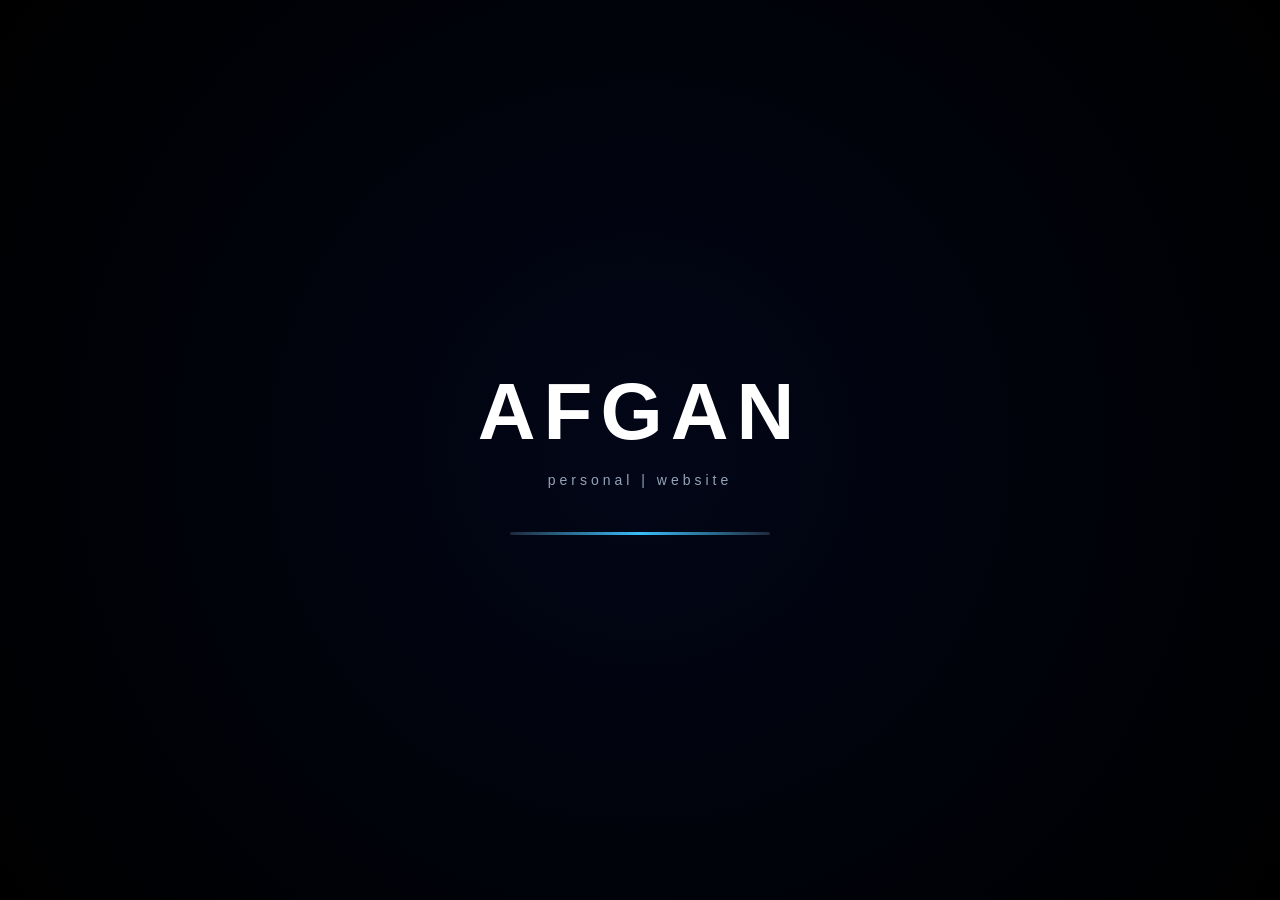
<file: index.html>
<!DOCTYPE html>
<html lang="id">

<head>
    <meta charset="UTF-8">
    <title>About | Afgan</title>
    <link rel="stylesheet" href="style.css">
    <link rel='website icon' type='png' href='logo.png'>
</head>

<body>
    <!-- ================= INTRO ================= -->
    <div id="intro">
        <h1 class="title">AFGAN</h1>
        <p class="subtitle">personal | website</p>

        <!-- loading bar -->
        <div class="loader">
            <span></span>
        </div>
    </div>
    <!-- ========================================= -->


    <!-- ================= MAIN WEBSITE ================= -->
    <div id="main">
        <!-- NAVBAR -->
        <nav class="navbar">
            <div class="logo">Aa</div>
            <ul class="nav-links">
                <li><a href="index.html" class="active">Home</a></li>
                <li><a href="diri.html">About</a></li>
                <li><a href="projek.html">Project</a></li>
                <li><a href="kontak.html">Contact</a></li>
            </ul>
        </nav>

        <section class="hero">
            <div class="hero-left">
                <h1>
                    Hello, <span id="typing"></span>
                </h1>
                <p class="hero-sub">
                    Selamat datang di website pribadi saya. Di sini saya berbagi tentang diri saya, karya, dan
                    perjalanan yang sedang saya jalani.
                </p>

                <a href="diri.html" class="btn hero-btn">About Me</a>
            </div>

            <div class="hero-right">
                <img src="img/idx.png" alt="Afgan">
            </div>
        </section>
    </div>
    <!-- =============================================== -->
    <script>
        const text = "I'm Afgan";
        const typingEl = document.getElementById("typing");

        let index = 0;
        let isDeleting = false;

        function typeLoop() {
            if (!isDeleting) {
                // ngetik
                typingEl.textContent = text.substring(0, index + 1);
                index++;

                if (index === text.length) {
                    setTimeout(() => isDeleting = true, 1200); // jeda sebelum hapus
                }
            } else {
                // hapus
                typingEl.textContent = text.substring(0, index - 1);
                index--;

                if (index === 0) {
                    isDeleting = false;
                }
            }

            const speed = isDeleting ? 80 : 120;
            setTimeout(typeLoop, speed);
        }

        typeLoop();
    </script>

    <!-- FOOTER -->
    <footer>
        © 2026 Afgan. All rights reserved.
    </footer>

    <!-- ================= SCRIPT ================= -->
    <script>
        /*
            Alur script:
            1. Tunggu intro selesai
            2. Fade out intro
            3. Tampilkan main content
        */

        setTimeout(() => {
            const intro = document.getElementById("intro");
            const main = document.getElementById("main");

            intro.style.opacity = "0";

            setTimeout(() => {
                intro.style.display = "none";
                main.style.display = "block";
                document.body.style.overflow = "auto"; // 🔒 tetap dikunci
            }, 800);

        }, 3500);
    </script>
    <!-- ========================================= -->

</body>

</html>
</file>
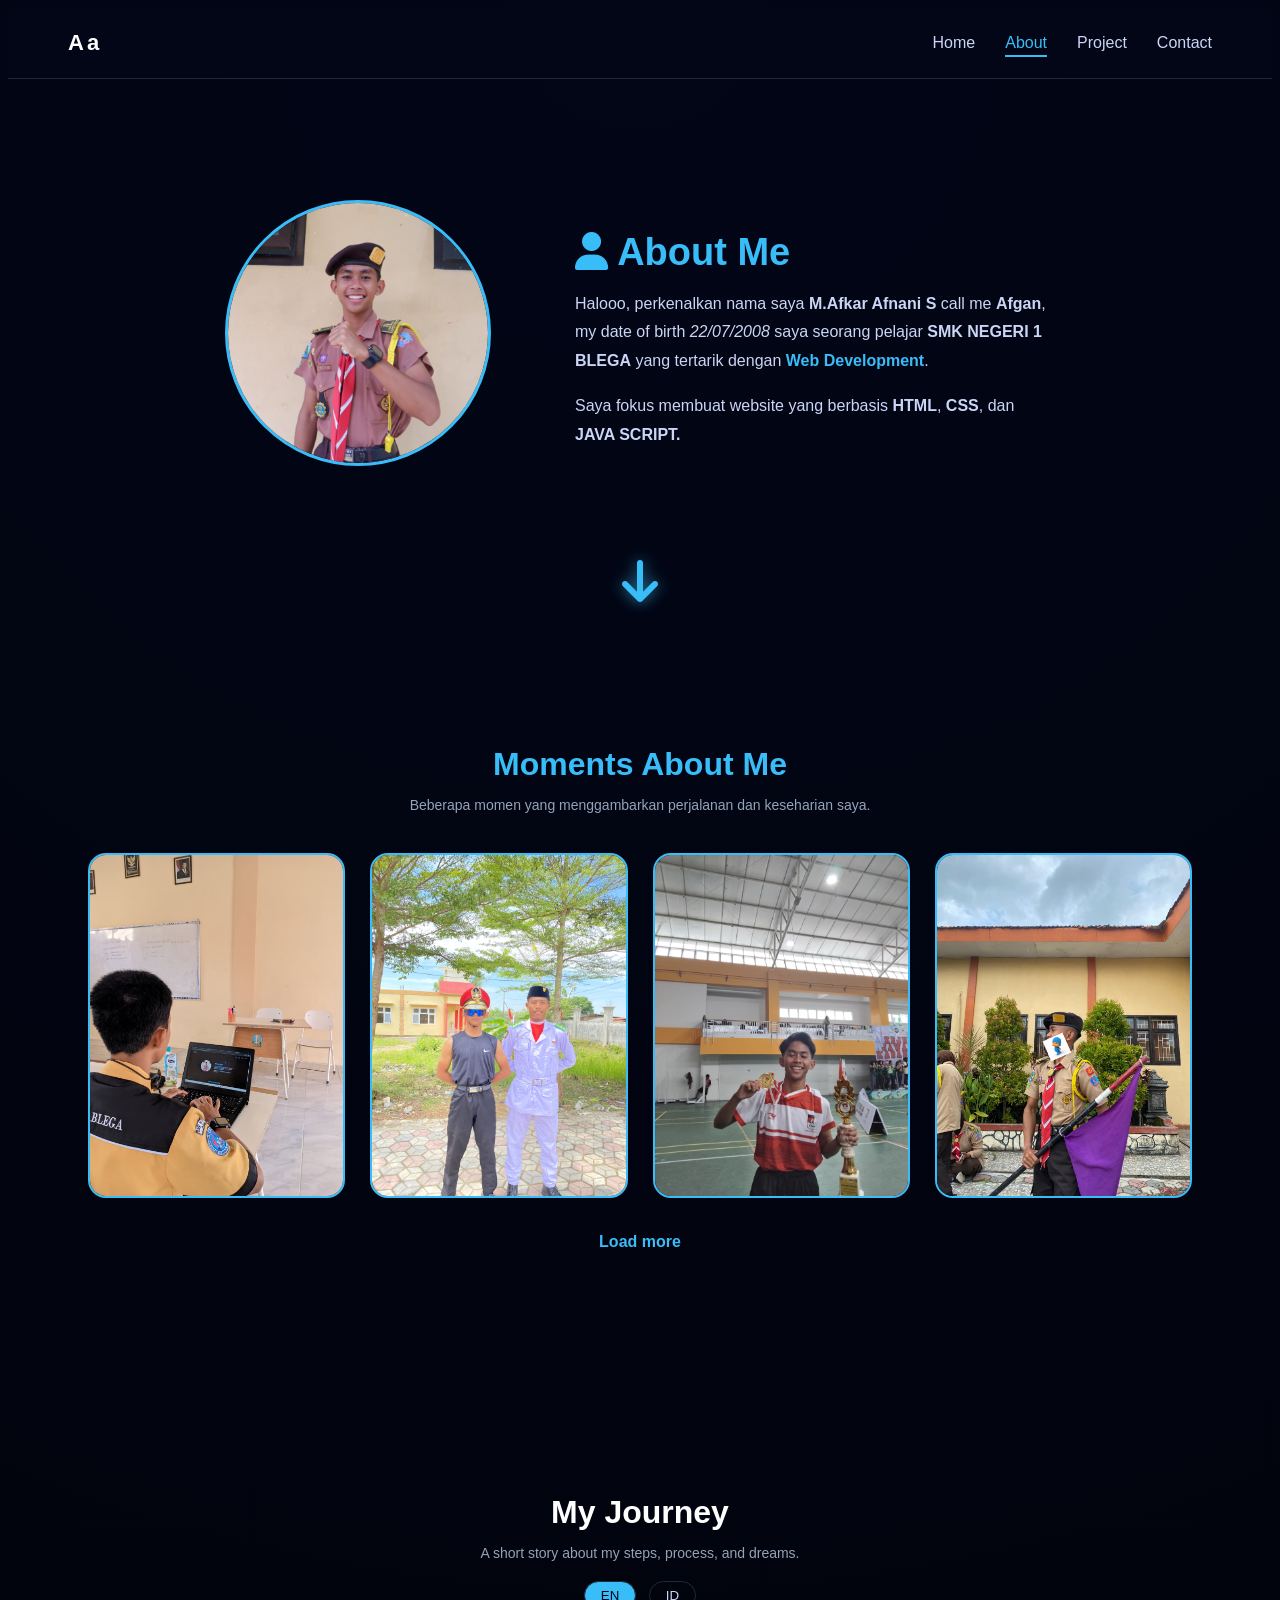
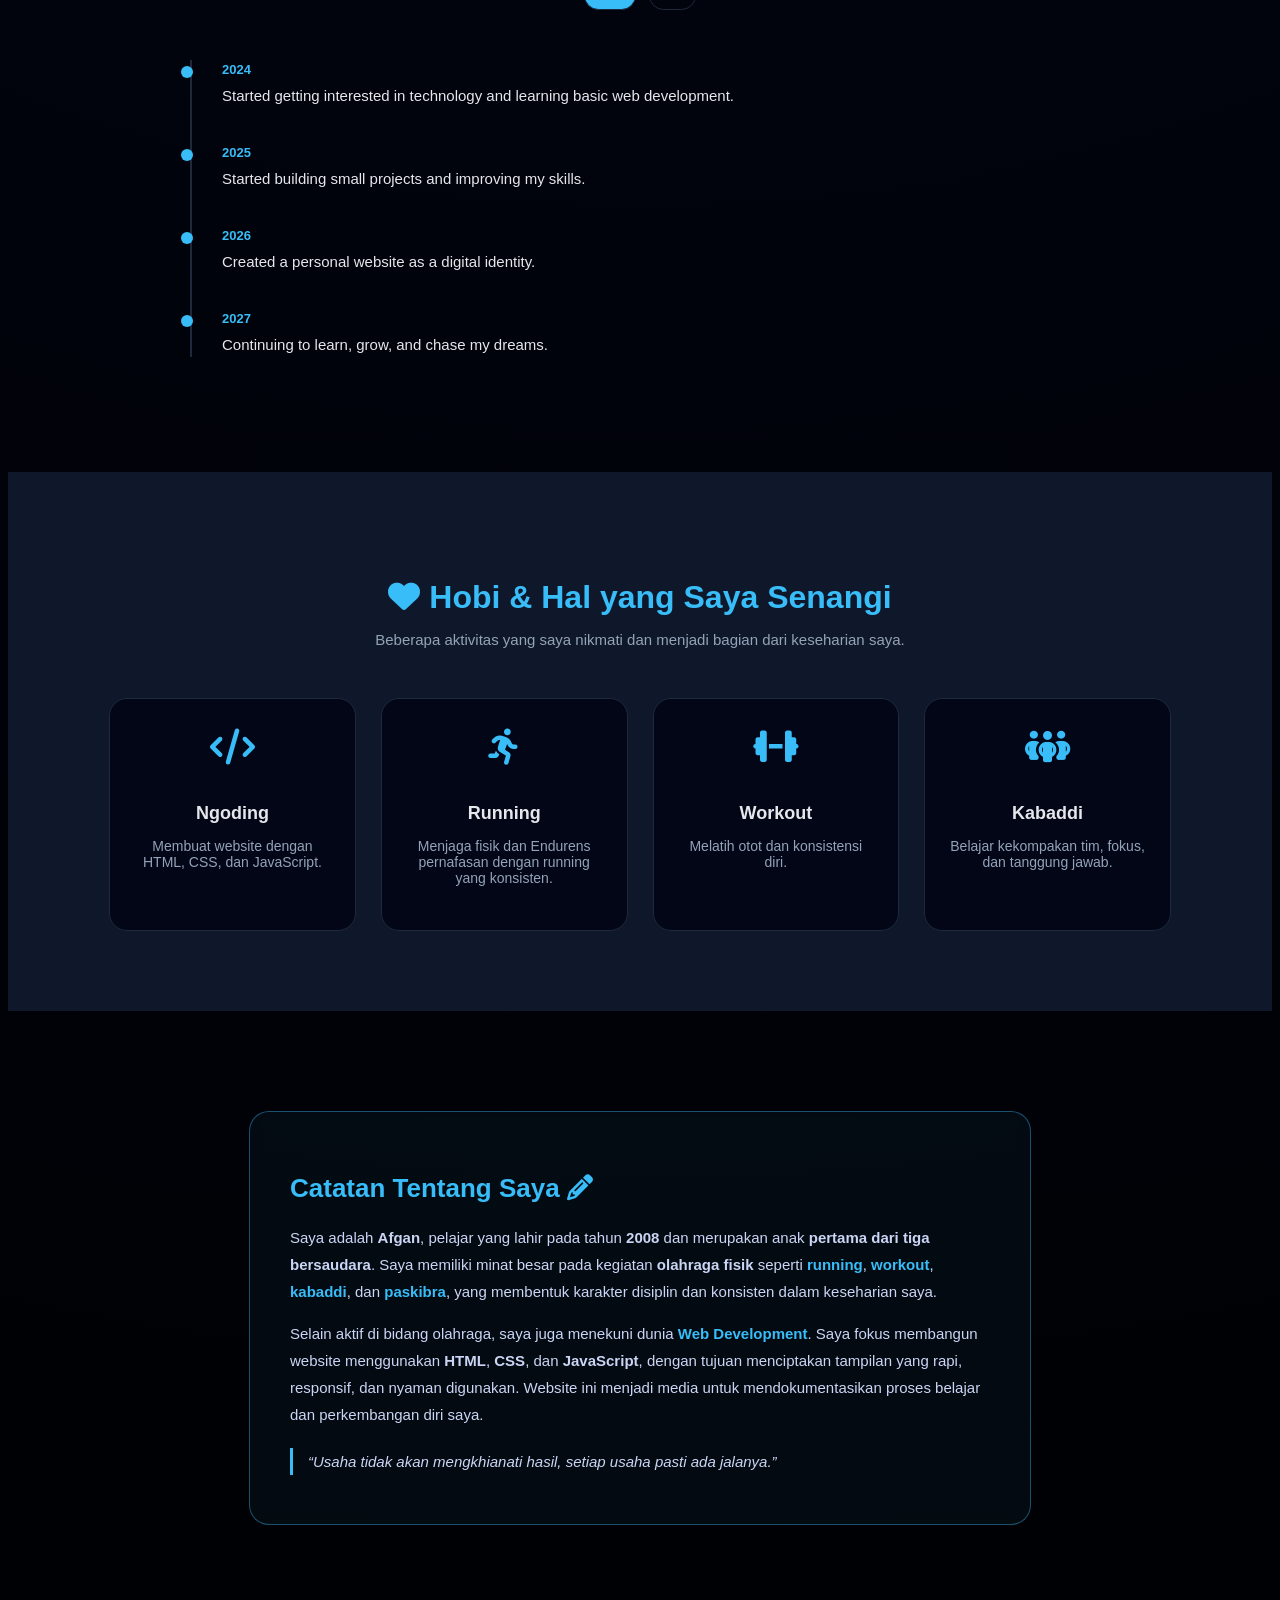
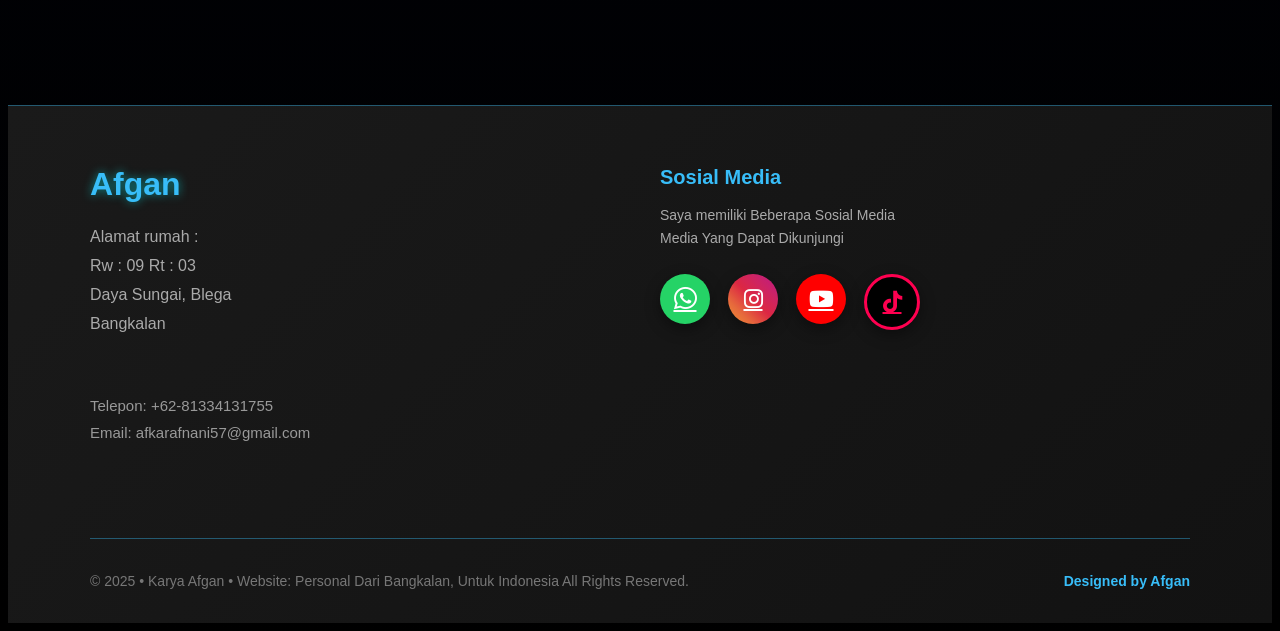
<file: diri.html>
<!DOCTYPE html>
<html lang="id">

<head>
    <meta charset="UTF-8">
    <title>About | Afgan</title>
    <link rel="stylesheet" href="diri.css">
    <link rel="stylesheet" href="https://cdnjs.cloudflare.com/ajax/libs/font-awesome/6.5.1/css/all.min.css">
    <link rel='website icon' type='png' href='logo.png'>

</head>

<!-- ID ini penting untuk SCOPING -->

<body id="about-page">

    <!-- ================= NAVBAR ================= -->
    <nav class="navbar">
        <div class="logo">Aa</div>
        <ul class="nav-links">
            <li><a href="index.html">Home</a></li>
            <li><a href="diri.html" class="active">About</a></li>
            <li><a href="projek.html">Project</a></li>
            <li><a href="kontak.html">Contact</a></li>
        </ul>
    </nav>
    <!-- ========================================== -->


    <!-- ================= ABOUT SECTION ================= -->
    <section class="about">

        <!-- CONTAINER FOTO -->
        <div class="photo-wave">

            <!-- RING GELOMBANG -->
            <span class="wave"></span>
            <span class="wave"></span>
            <span class="wave"></span>

            <!-- FOTO PROFIL (TETAP DIAM) -->
            <img src="img/gan2.jpeg" alt="Foto Afgan">

        </div>

        <!-- TEKS DESKRIPSI -->
        <div class="about-text">
            <h2> <i class="fa-solid fa-user"></i> About Me</h2>
            <p>
                Halooo, perkenalkan nama saya <b>M.Afkar Afnani S</b> call me <b>Afgan</b>, my date of birth
                <i>22/07/2008</i> saya seorang pelajar <b>SMK NEGERI 1 BLEGA</b> yang
                tertarik dengan <span>Web Development</span>.
            </p>
            <p>
                Saya fokus membuat website yang berbasis
                <b>HTML</b>, <b>CSS</b>, dan <b>JAVA SCRIPT.</b>
            </p>
        </div>

    </section>
    <!-- ==================== PANAH ============================ -->
    <section class="arrow-section">
        <a href="#gallery" class="arrow-link">
            <i class="fa-solid fa-arrow-down arrow-icon"></i>
        </a>
    </section>

    <!-- ================= PHOTO GALLERY ================= -->
    <section class="about-gallery" id="gallery">
        <h3>Moments About Me</h3>
        <p class="gallery-desc">
            Beberapa momen yang menggambarkan perjalanan dan keseharian saya.
        </p>

        <div class="gallery-grid">

            <!-- FOTO 1 -->
            <div class="gallery-item">
                <img src="img/g.jpeg" alt="Afgan coding">
                <div class="gallery-caption">
                    <h4>Web Development</h4>
                    <span>20 January 2026</span>
                </div>
            </div>

            <!-- FOTO 2 -->
            <div class="gallery-item">
                <img src="img/2.jpg" alt="Afgan belajar">
                <div class="gallery-caption">
                    <h4>Gerjal Se-Bangkalan 2025</h4>
                    <span>25 Maret 2024</span>
                </div>
            </div>

            <!-- FOTO 3 -->
            <div class="gallery-item">
                <img src="img/juara1.jpeg" alt="Afgan santai">
                <div class="gallery-caption">
                    <h4>Atlet Cabor Kabaddi Juara 1 Se-jatim</h4>
                    <span>22 Desember 2024</span>
                </div>
            </div>

            <!-- FOTO 4 -->
            <div class="gallery-item">
                <img src="img/31.jpeg" alt="Afgan sekolah">
                <div class="gallery-caption">
                    <h4>Dewan Ambalan praskasaga.</h4>
                    <span>10 juli 2024</span>
                </div>
            </div>

        </div>
        <p class="load-more" onclick="toggleGallery()">
            Load more
        </p>
        <!-- GAMBAR TAMBAHAN (AWALNYA DISIMPAN) -->
        <div class="gallery-grid hidden" id="moreGallery">
            <div class="gallery-item">
                <img src="img/22.jpeg" alt="Foto 5">
                <div class="gallery-caption">
                    <h4>Mountain Mt.Lorokan</h4>
                    <span>22 Desember 2025</span>
                </div>
            </div>

            <div class="gallery-item">
                <img src="img/4.jpeg" alt="Foto 6">
                <div class="gallery-caption">
                    <h4>Atlet Cabor Kabaddi championship 3 Piala bupati Mojokerto</h4>
                    <span>22 Desember 2025</span>
                </div>
            </div>

            <div class="gallery-item">
                <img src="img/5.jpeg" alt="Foto 7">
                <div class="gallery-caption">
                    <h4>Solo Running</h4>
                    <span>14 July 2025</span>
                </div>
            </div>

            <div class="gallery-item">
                <img src="img/3.jpeg" alt="Foto 8">
                <div class="gallery-caption">
                    <h4>Mountain Mt.Pundhak</h4>
                    <span>22 Desember 2025</span>
                </div>
            </div>

        </div>
    </section>

    <section class="journey">
        <div class="journey-header">
            <h2 id="journey-title">Perjalanan Saya</h2>
            <p id="journey-desc">
                Cerita singkat tentang langkah, proses, dan mimpi yang saya jalani.
            </p>

            <div class="lang-switch">
                <button onclick="setLang('en')" class="active" id="btn-en">EN</button>
                <button onclick="setLang('id')" id="btn-id">ID</button>
            </div>
        </div>

        <div class="timeline">
            <div class="timeline-item">
                <span class="year">2024</span>
                <p class="text" data-id="Mulai tertarik dengan dunia teknologi dan belajar dasar web."
                    data-en="Started getting interested in technology and learning basic web development.">
                </p>
            </div>

            <div class="timeline-item">
                <span class="year">2025</span>
                <p class="text" data-id="Mulai membangun project sederhana dan memperdalam skill."
                    data-en="Started building small projects and improving my skills.">
                </p>
            </div>

            <div class="timeline-item">
                <span class="year">2026</span>
                <p class="text" data-id="Membuat website personal sebagai identitas digital."
                    data-en="Created a personal website as a digital identity.">
                </p>
            </div>

            <div class="timeline-item">
                <span class="year">2027</span>
                <p class="text" data-id="Terus belajar, berkembang, dan mengejar mimpi."
                    data-en="Continuing to learn, grow, and chase my dreams.">
                </p>
            </div>
        </div>
    </section>

    <script>
        function setLang(lang) {
            const texts = document.querySelectorAll(".text");
            const title = document.getElementById("journey-title");
            const desc = document.getElementById("journey-desc");

            if (lang === "id") {
                title.innerText = "Perjalanan Saya";
                desc.innerText = "Cerita singkat tentang langkah, proses, dan mimpi yang saya jalani.";
                texts.forEach(t => t.innerText = t.dataset.id);
                btnActive("id");
            } else {
                title.innerText = "My Journey";
                desc.innerText = "A short story about my steps, process, and dreams.";
                texts.forEach(t => t.innerText = t.dataset.en);
                btnActive("en");
            }
        }

        function btnActive(lang) {
            document.getElementById("btn-id").classList.remove("active");
            document.getElementById("btn-en").classList.remove("active");
            document.getElementById("btn-" + lang).classList.add("active");
        }

        /* INGGRIS TAMPIL PERTAMA */
        window.onload = () => {
            setLang("en");
        };
    </script>

    <!-- ================= HOBBY & INTEREST ================= -->
    <section class="hobby-section">
        <h2 class="hobby-title">
            <i class="fa-solid fa-heart"></i> Hobi & Hal yang Saya Senangi
        </h2>
        <p class="hobby-desc">
            Beberapa aktivitas yang saya nikmati dan menjadi bagian dari keseharian saya.
        </p>

        <div class="hobby-grid">

            <div class="hobby-card">
                <i class="fa-solid fa-code"></i>
                <h4>Ngoding</h4>
                <p>Membuat website dengan HTML, CSS, dan JavaScript.</p>
            </div>

            <div class="hobby-card">
                <i class="fa-solid fa-person-running"></i>
                <h4>Running</h4>
                <p>Menjaga fisik dan Endurens pernafasan dengan running yang konsisten.</p>
            </div>

            <div class="hobby-card">
                <i class="fa-solid fa-dumbbell"></i>
                <h4>Workout</h4>
                <p>Melatih otot dan konsistensi diri.</p>
            </div>

            <div class="hobby-card">
                <i class="fa-solid fa-people-group"></i>
                <h4>Kabaddi</h4>
                <p>Belajar kekompakan tim, fokus, dan tanggung jawab.</p>
            </div>

        </div>
    </section>

    <script>
        const hobbyCards = document.querySelectorAll(".hobby-card");

        const revealHobby = () => {
            hobbyCards.forEach(card => {
                const cardTop = card.getBoundingClientRect().top;
                const screenHeight = window.innerHeight;

                if (cardTop < screenHeight - 80) {
                    card.classList.add("show");
                }
            });
        };

        window.addEventListener("scroll", revealHobby);
    </script>


    <!-- ================= PERSONAL NOTE ================= -->
    <section class="personal-note">
        <div class="note-card">
            <h3>Catatan Tentang Saya <i class="fa-solid fa-pencil"></i></h3>
            <p>
                Saya adalah <b>Afgan</b>, pelajar yang lahir pada tahun <b>2008</b>
                dan merupakan anak <b>pertama dari tiga bersaudara</b>.
                Saya memiliki minat besar pada kegiatan <b>olahraga fisik</b>
                seperti <span>running</span>, <span>workout</span>,
                <span>kabaddi</span>, dan <span>paskibra</span>,
                yang membentuk karakter disiplin dan konsisten dalam keseharian saya.
            </p>

            <p>
                Selain aktif di bidang olahraga, saya juga menekuni dunia
                <span>Web Development</span>.
                Saya fokus membangun website menggunakan
                <b>HTML</b>, <b>CSS</b>, dan <b>JavaScript</b>,
                dengan tujuan menciptakan tampilan yang rapi,
                responsif, dan nyaman digunakan.
                Website ini menjadi media untuk mendokumentasikan
                proses belajar dan perkembangan diri saya.
            </p>

            <p class="note-quote">
                “Usaha tidak akan mengkhianati hasil, setiap usaha pasti ada jalanya.”
            </p>

        </div>
    </section>


    <script>
        function toggleGallery() {
            const moreGallery = document.getElementById("moreGallery");
            const text = document.querySelector(".load-more");

            if (moreGallery.style.display === "grid") {
                moreGallery.style.display = "none";
                text.innerHTML = "Load More";
            } else {
                moreGallery.style.display = "grid";
                text.innerHTML = "Hide";
            }
        }
    </script>


    <!-- ================================================ -->
    <!-- ======================= FOOTER ======================= -->
    <footer class="footer">
        <div class="footer-container">
            <!-- Kolom Kiri - Nama Sekolah & Kontak -->
            <div class="footer-left">
                <h2 class="footer-logo">Afgan</h2>
                <p class="school-name">
                    Alamat rumah :<br>
                    Rw : 09 Rt : 03<br>
                    Daya Sungai, Blega<br>
                    Bangkalan
                </p><br>
                <p class="contact-info">
                    Telepon: +62-81334131755<br>
                    Email: afkarafnani57@gmail.com<br>
                    <br>
                </p>
            </div>

            <!-- Kolom Kanan - Sosial Media -->
            <div class="footer-right">
                <h3 class="sosmed-title">Sosial Media</h3>
                <p class="sosmed-desc">
                    Saya memiliki Beberapa Sosial Media<br>
                    Media Yang Dapat Dikunjungi<br>
                </p>
                <div class="social-icons">
                    <a href="https://wa.me/6281334131755" class="social-icon whatsapp" target="_blank"
                        aria-label="WhatsApp">
                        <i class="fab fa-whatsapp"></i>
                    </a>
                    <a href="https://www.instagram.com/rxl.gnn?igsh=MTBxb3RsdG9saGd6dQ==" class="social-icon instagram"
                        aria-label="Instagram">
                        <i class="fab fa-instagram"></i>
                    </a>
                    <a href="https://youtube.com/@afkarafnani2069?si=Upj0US6ZXBzy0d7Q" class="social-icon youtube"
                        aria-label="YouTube">
                        <i class="fab fa-youtube"></i>
                    </a>
                    <a href="https://www.tiktok.com/@mafkarafnanis?_r=1&_t=ZS-91ZfGafj3Bq" class="social-icon tiktok"
                        aria-label="TikTok">
                        <i class="fab fa-tiktok"></i>
                    </a>
                </div>
            </div>
        </div>

        <!-- Copyright Bar -->
        <div class="footer-bottom">
            <p>© 2025 • Karya Afgan • Website: Personal
                Dari Bangkalan, Untuk Indonesia
                All Rights Reserved.</p>
            <p>Designed by Afgan </p>
        </div>
    </footer>

    <!-- ================================================ -->

</body>

</html>
</file>
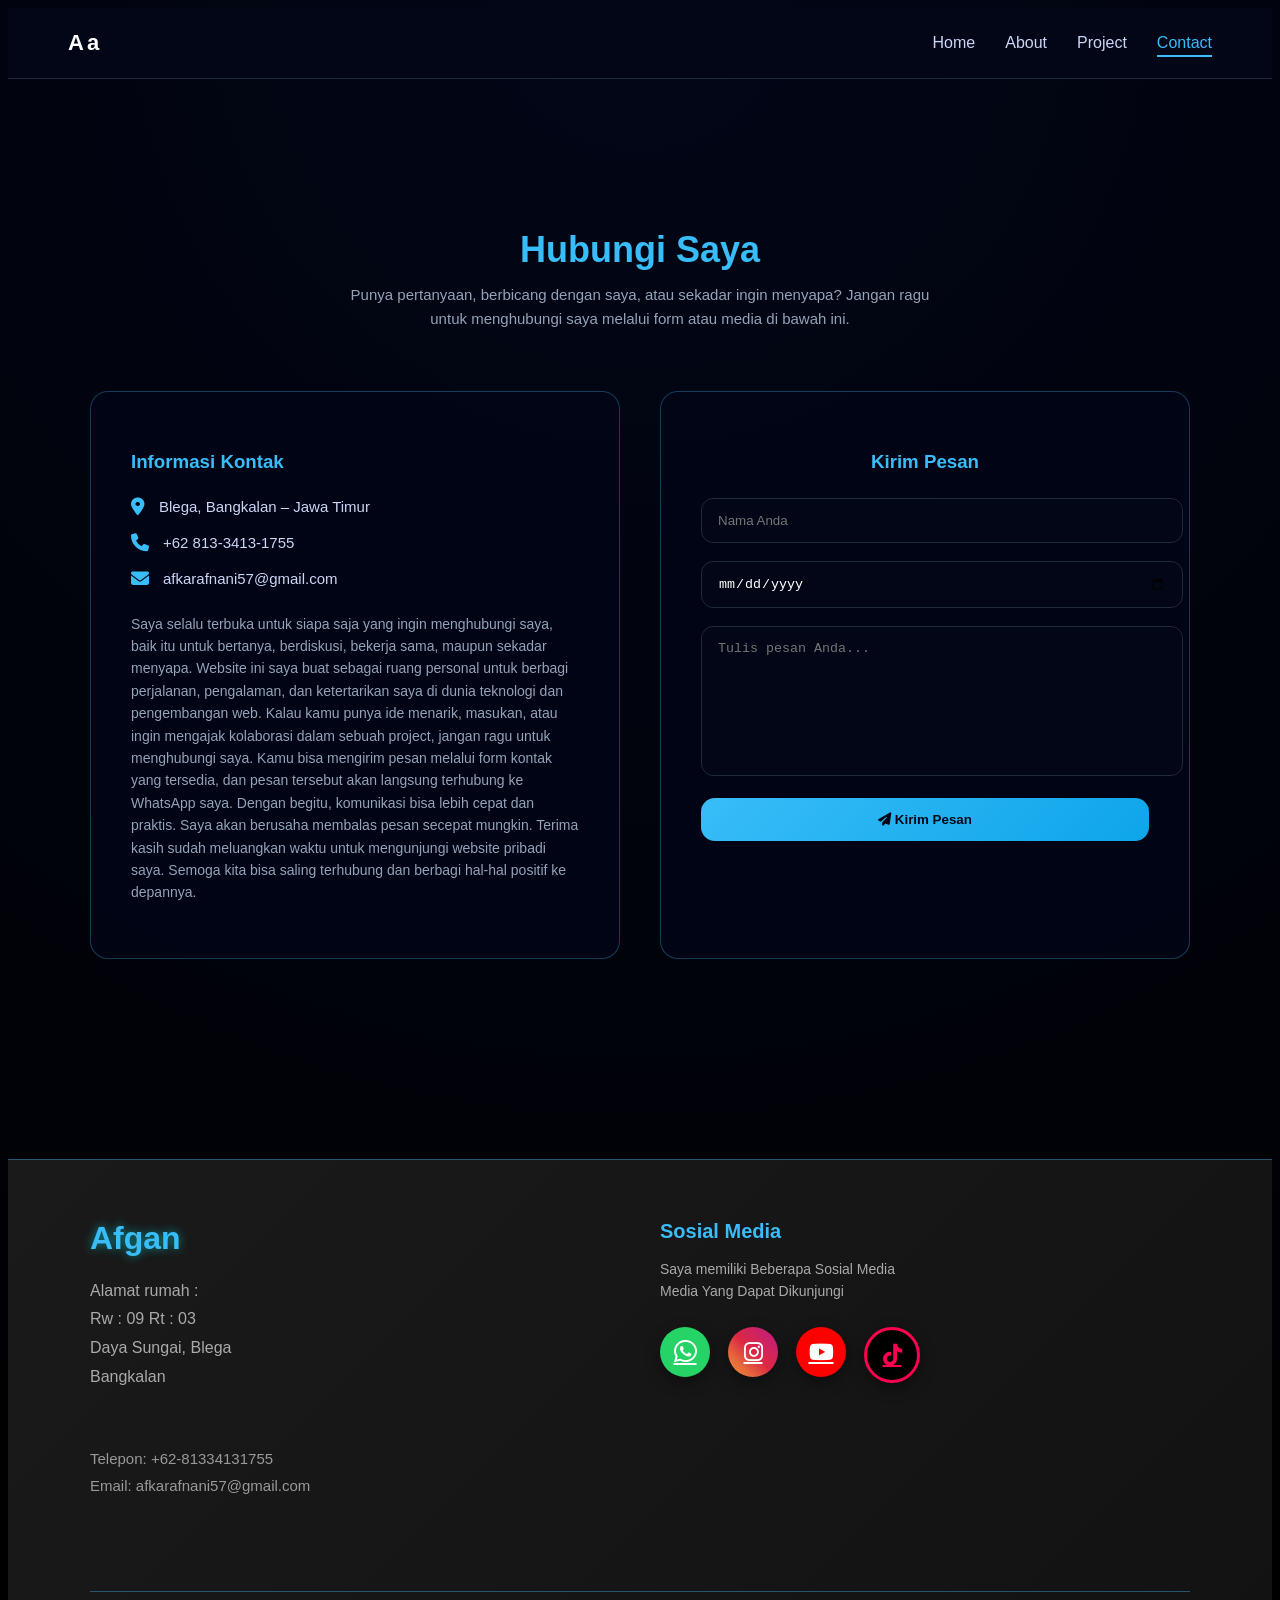
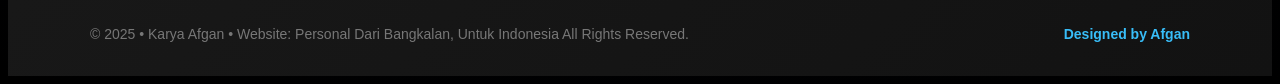
<file: kontak.html>
<!DOCTYPE html>
<html lang="id">

<head>
    <meta charset="UTF-8">
    <title>About | Afgan</title>
    <link rel="stylesheet" href="diri.css">
    <link rel="stylesheet" href="https://cdnjs.cloudflare.com/ajax/libs/font-awesome/6.5.1/css/all.min.css">
    <link rel='website icon' type='png' href='logo.png'>

</head>

<!-- ID ini penting untuk SCOPING -->

<body id="about-page">

    <!-- ================= NAVBAR ================= -->
    <nav class="navbar">
        <div class="logo">Aa</div>
        <ul class="nav-links">
            <li><a href="index.html">Home</a></li>
            <li><a href="diri.html">About</a></li>
            <li><a href="projek.html">Project</a></li>
            <li><a href="kontak.html" class="active">Contact</a></li>
        </ul>
    </nav>
    <!-- ================== ISI KONTAK ======================== -->
    <section class="contact-section">
        <h1 class="contact-title">Hubungi Saya</h1>
        <p class="contact-desc">
            Punya pertanyaan, berbicang dengan saya, atau sekadar ingin menyapa?
            Jangan ragu untuk menghubungi saya melalui form atau media di bawah ini.
        </p>

        <div class="contact-wrapper">

            <!-- INFO KONTAK -->
            <div class="contact-info-box">
                <h3>Informasi Kontak</h3>

                <div class="contact-item">
                    <i class="fas fa-map-marker-alt"></i>
                    <span>Blega, Bangkalan – Jawa Timur</span>
                </div>

                <div class="contact-item">
                    <i class="fas fa-phone"></i>
                    <span>+62 813-3413-1755</span>
                </div>

                <div class="contact-item">
                    <i class="fas fa-envelope"></i>
                    <span>afkarafnani57@gmail.com</span>
                </div>

                <p class="contact-note">
                    Saya selalu terbuka untuk siapa saja yang ingin menghubungi saya, baik itu untuk bertanya,
                    berdiskusi, bekerja sama, maupun sekadar menyapa.

                    Website ini saya buat sebagai ruang personal untuk berbagi perjalanan, pengalaman, dan ketertarikan
                    saya di dunia teknologi dan pengembangan web. Kalau kamu punya ide menarik, masukan, atau ingin
                    mengajak kolaborasi dalam sebuah project, jangan ragu untuk menghubungi saya.

                    Kamu bisa mengirim pesan melalui form kontak yang tersedia, dan pesan tersebut akan langsung
                    terhubung ke WhatsApp saya. Dengan begitu, komunikasi bisa lebih cepat dan praktis. Saya akan
                    berusaha membalas pesan secepat mungkin.

                    Terima kasih sudah meluangkan waktu untuk mengunjungi website pribadi saya. Semoga kita bisa saling
                    terhubung dan berbagi hal-hal positif ke depannya.
                </p>
            </div>

            <!-- FORM KONTAK -->
            <form class="contact-form" onsubmit="kirimWhatsApp(event)">
                <h3>Kirim Pesan</h3>

                <input type="text" id="nama" placeholder="Nama Anda" required>

                <input type="date" id="tgl_lahir" required>

                <textarea id="pesan" placeholder="Tulis pesan Anda..." required></textarea>

                <button type="submit">
                    <i class="fas fa-paper-plane"></i> Kirim Pesan
                </button>
            </form>

            <!-- ================================================= -->
        </div>
    </section>

    <!-- ================== JS FROM ============================== -->
    <script>
        function kirimWhatsApp(event) {
            event.preventDefault(); // stop reload

            const nama = document.getElementById("nama").value;
            const tglLahir = document.getElementById("tgl_lahir").value;
            const pesan = document.getElementById("pesan").value;

            const nomorWA = "6281334131755"; // nomor WhatsApp (tanpa +)

            const text =
                `Halo Afgan,%0A%0A` +
                `Nama saya ${nama}%0A` +
                `saya berusia ${tglLahir}%0A%0A` +
                `pesan untuk anda %0A${pesan}`;

            const url = `https://wa.me/${nomorWA}?text=${text}`;

            window.open(url, "_blank");
        }
    </script>


    <!-- ======================= FOOTER ======================= -->
    <footer class="footer">
        <div class="footer-container">
            <!-- Kolom Kiri - Nama Sekolah & Kontak -->
            <div class="footer-left">
                <h2 class="footer-logo">Afgan</h2>
                <p class="school-name">
                    Alamat rumah :<br>
                    Rw : 09 Rt : 03<br>
                    Daya Sungai, Blega<br>
                    Bangkalan
                </p><br>
                <p class="contact-info">
                    Telepon: +62-81334131755<br>
                    Email: afkarafnani57@gmail.com<br>
                    <br>
                </p>
            </div>

            <!-- Kolom Kanan - Sosial Media -->
            <div class="footer-right">
                <h3 class="sosmed-title">Sosial Media</h3>
                <p class="sosmed-desc">
                    Saya memiliki Beberapa Sosial Media<br>
                    Media Yang Dapat Dikunjungi<br>
                </p>
                <div class="social-icons">
                    <a href="https://wa.me/6281334131755" class="social-icon whatsapp" target="_blank"
                        aria-label="WhatsApp">
                        <i class="fab fa-whatsapp"></i>
                    </a>
                    <a href="https://www.instagram.com/rxl.gnn?igsh=MTBxb3RsdG9saGd6dQ==" class="social-icon instagram"
                        aria-label="Instagram">
                        <i class="fab fa-instagram"></i>
                    </a>
                    <a href="https://youtube.com/@afkarafnani2069?si=Upj0US6ZXBzy0d7Q" class="social-icon youtube"
                        aria-label="YouTube">
                        <i class="fab fa-youtube"></i>
                    </a>
                    <a href="https://www.tiktok.com/@mafkarafnanis?_r=1&_t=ZS-91ZfGafj3Bq" class="social-icon tiktok"
                        aria-label="TikTok">
                        <i class="fab fa-tiktok"></i>
                    </a>
                </div>
            </div>
        </div>

        <!-- Copyright Bar -->
        <div class="footer-bottom">
            <p>© 2025 • Karya Afgan • Website: Personal
                Dari Bangkalan, Untuk Indonesia
                All Rights Reserved.</p>
            <p>Designed by Afgan </p>
        </div>
    </footer>


</body>

</html>
</file>
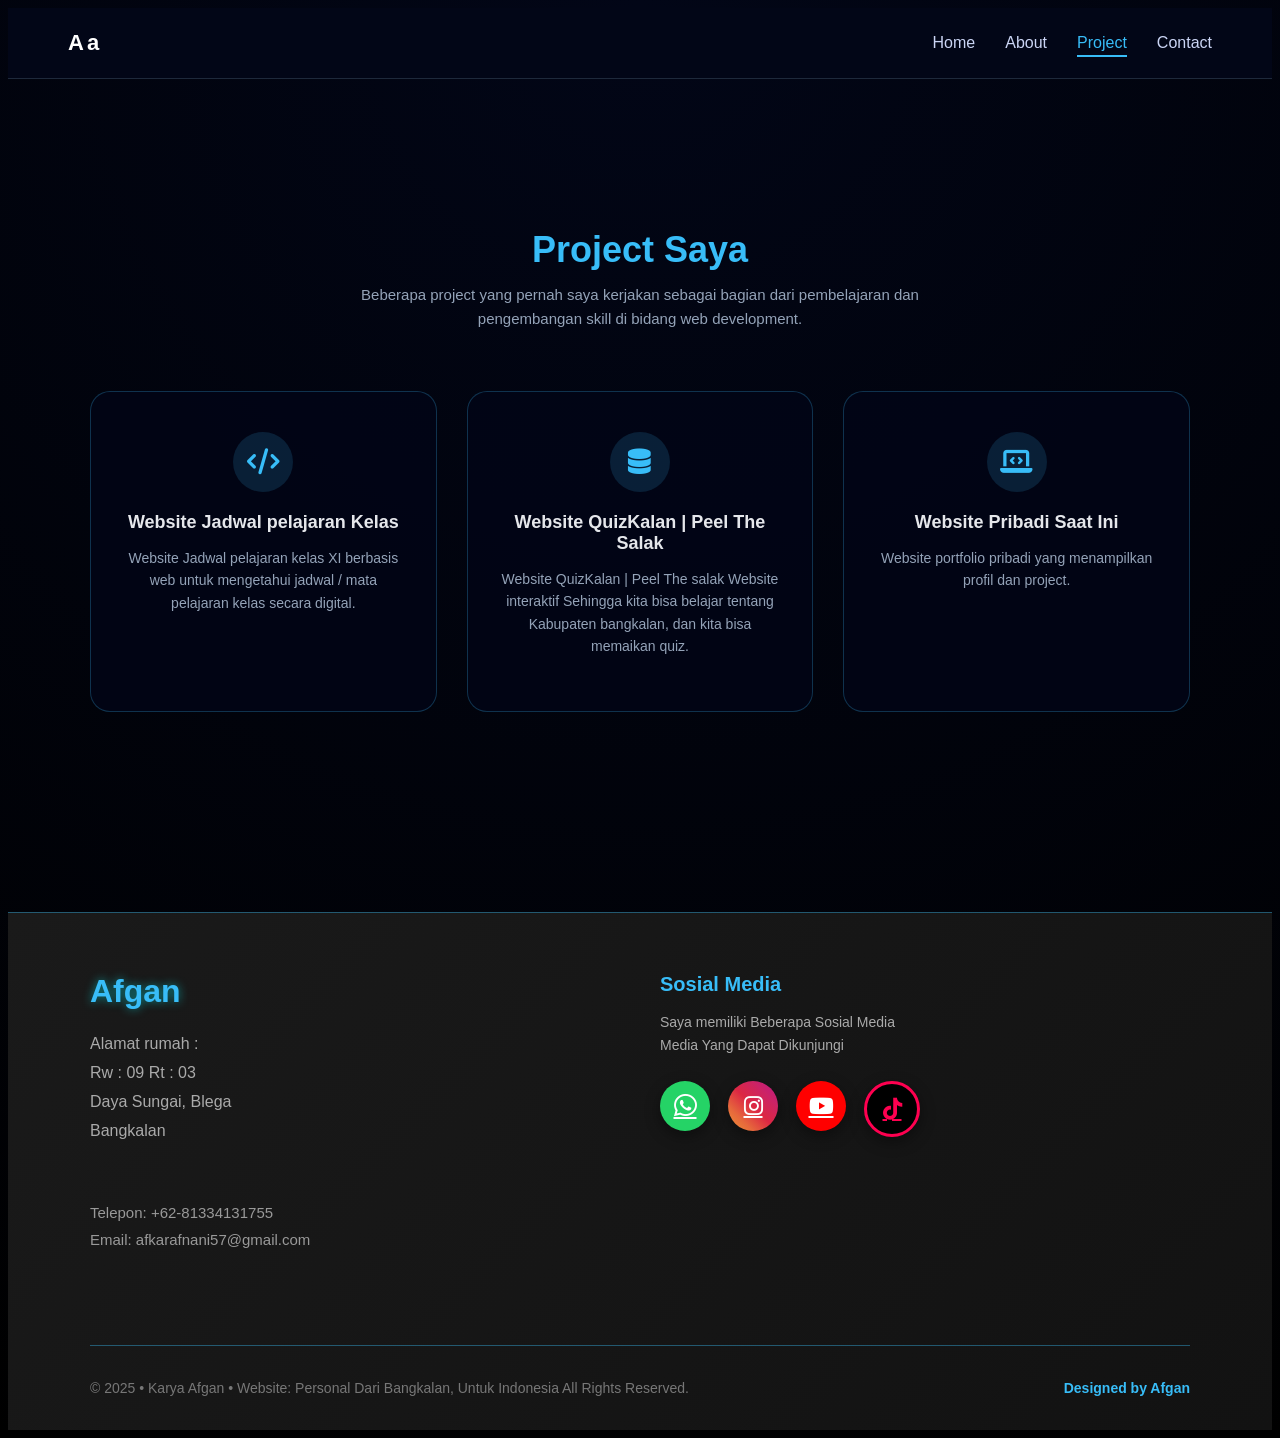
<file: projek.html>
<!DOCTYPE html>
<html lang="id">

<head>
    <meta charset="UTF-8">
    <title>About | Afgan</title>
    <link rel="stylesheet" href="diri.css">
    <link rel="stylesheet" href="https://cdnjs.cloudflare.com/ajax/libs/font-awesome/6.5.1/css/all.min.css">
    <link rel='website icon' type='png' href='logo.png'>

</head>

<!-- ID ini penting untuk SCOPING -->

<body id="about-page">

    <!-- ================= NAVBAR ================= -->
    <nav class="navbar">
        <div class="logo">Aa</div>
        <ul class="nav-links">
            <li><a href="index.html">Home</a></li>
            <li><a href="diri.html">About</a></li>
            <li><a href="projek.html" class="active">Project</a></li>
            <li><a href="kontak.html">Contact</a></li>
        </ul>
    </nav>
    <!-- ========================================== -->
    <section class="project-section">
    <h1 class="project-title">Project Saya</h1>
    <p class="project-desc">
        Beberapa project yang pernah saya kerjakan sebagai bagian dari
        pembelajaran dan pengembangan skill di bidang web development.
    </p>

    <div class="project-grid">

        <!-- PROJECT 1 -->
        <a href="https://mafkarafnanis22-png.github.io/Jadwal-XI-RPL/" target="_blank" class="project-card">
            <div class="project-icon">
                <i class="fas fa-code"></i>
            </div>
            <h3>Website Jadwal pelajaran Kelas</h3>
            <p>
                Website Jadwal pelajaran kelas XI berbasis web untuk mengetahui jadwal / mata pelajaran kelas
                secara digital.
            </p>
        </a>

        <!-- PROJECT 2 -->
        <a href="https://mafkarafnanis22-png.github.io/ai-arek/" target="_blank" class="project-card">
            <div class="project-icon">
                <i class="fas fa-database"></i>
            </div>
            <h3>Website QuizKalan | Peel The Salak</h3>
            <p>
                Website QuizKalan | Peel The salak Website interaktif Sehingga kita bisa belajar tentang Kabupaten
                bangkalan, dan kita bisa memaikan quiz.
            </p>
        </a>

        <!-- PROJECT 3 -->
        <a href="https://mafkarafnanis22-png.github.io/pribadi-gan/" target="_blank" class="project-card">
            <div class="project-icon">
                <i class="fas fa-laptop-code"></i>
            </div>
            <h3>Website Pribadi Saat Ini</h3>
            <p>
                Website portfolio pribadi yang menampilkan profil dan project.
            </p>
        </a>

    </div>
</section>

    <!-- ================================================ -->
    <!-- ======================= FOOTER ======================= -->
    <footer class="footer">
        <div class="footer-container">
            <!-- Kolom Kiri - Nama Sekolah & Kontak -->
            <div class="footer-left">
                <h2 class="footer-logo">Afgan</h2>
                <p class="school-name">
                    Alamat rumah :<br>
                    Rw : 09 Rt : 03<br>
                    Daya Sungai, Blega<br>
                    Bangkalan
                </p><br>
                <p class="contact-info">
                    Telepon: +62-81334131755<br>
                    Email: afkarafnani57@gmail.com<br>
                    <br>
                </p>
            </div>

            <!-- Kolom Kanan - Sosial Media -->
            <div class="footer-right">
                <h3 class="sosmed-title">Sosial Media</h3>
                <p class="sosmed-desc">
                    Saya memiliki Beberapa Sosial Media<br>
                    Media Yang Dapat Dikunjungi<br>
                </p>
                <div class="social-icons">
                    <a href="https://wa.me/6281334131755" class="social-icon whatsapp" target="_blank"
                        aria-label="WhatsApp">
                        <i class="fab fa-whatsapp"></i>
                    </a>
                    <a href="https://www.instagram.com/rxl.gnn?igsh=MTBxb3RsdG9saGd6dQ==" class="social-icon instagram"
                        aria-label="Instagram">
                        <i class="fab fa-instagram"></i>
                    </a>
                    <a href="https://youtube.com/@afkarafnani2069?si=Upj0US6ZXBzy0d7Q" class="social-icon youtube"
                        aria-label="YouTube">
                        <i class="fab fa-youtube"></i>
                    </a>
                    <a href="https://www.tiktok.com/@mafkarafnanis?_r=1&_t=ZS-91ZfGafj3Bq" class="social-icon tiktok"
                        aria-label="TikTok">
                        <i class="fab fa-tiktok"></i>
                    </a>
                </div>
            </div>
        </div>

        <!-- Copyright Bar -->
        <div class="footer-bottom">
            <p>© 2025 • Karya Afgan • Website: Personal
                Dari Bangkalan, Untuk Indonesia
                All Rights Reserved.</p>
            <p>Designed by Afgan </p>
        </div>
    </footer>

    <!-- ================================================ -->

</body>

</html>
</file>
<file: style.css>
/* RESET DASAR */
* {
    margin: 0;
    padding: 0;
    box-sizing: border-box;
}

/* BODY & HTML (ANTI BACKGROUND PUTIH) */
html, body {
    width: 100%;
    height: 100%;
    background: #020617;
    color: white;
    font-family: 'Segoe UI', sans-serif;
    overflow: hidden; /* dikunci saat intro */
}

/* ================= INTRO ================= */
#intro {
    position: fixed;
    inset: 0;
    background: radial-gradient(circle at center, #020617, #000);
    display: flex;
    flex-direction: column;
    justify-content: center;
    align-items: center;
    gap: 14px;
    z-index: 999;
    transition: opacity 0.8s ease;
}

/* JUDUL */
.title {
    font-size: 80px;
    font-weight: 800;
    letter-spacing: 8px;
    opacity: 0;
    filter: blur(10px);
    animation: reveal 2s ease forwards;
}

.subtitle {
    opacity: 0;
    font-size: 14px;
    letter-spacing: 4px;
    color: #94a3b8;
    animation: reveal 2s ease forwards;
    animation-delay: 0.5s;
}

/* LOADER */
.loader {
    margin-top: 30px;
    width: 260px;
    height: 3px;
    background: #1e293b;
    overflow: hidden;
    border-radius: 10px;
}

.loader span {
    display: block;
    width: 0;
    height: 100%;
    background: linear-gradient(90deg, transparent, #38bdf8, transparent);
    animation: loading 5s ease forwards;
}
/* ========================================= */


/* ================= MAIN ================= */
#main {
    display: none;
    height: 100vh;      /* ⬅️ ganti min-height */
    overflow: auto;  /* ⬅️ kunci isi */
    background: radial-gradient(circle at top, #020617, #000);
    animation: fadeIn 1.5s ease forwards;
}


/* NAVBAR */
.navbar {
    display: flex;
    justify-content: space-between;
    align-items: center;
    padding: 20px 60px;
    border-bottom: 1px solid #1e293b;
}

.logo {
    font-size: 22px;
    font-weight: bold;
    letter-spacing: 3px;
}

.nav-links {
    list-style: none;
    display: flex;
    gap: 30px;
}

.nav-links a {
    text-decoration: none;
    color: #cbd5f5;
    position: relative;
}

/* efek hover garis bawah */
.nav-links a::after {
    content: "";
    position: absolute;
    width: 0;
    height: 2px;
    background: #38bdf8;
    left: 0;
    bottom: -6px;
    transition: 0.3s;
}

.nav-links a:hover::after {
    width: 100%;
}

/* ================= HERO ENHANCED ================= */
/* ================= HERO SPLIT ================= */
.hero {
    height: calc(100vh - 160px);
    display: flex;
    align-items: center;
    justify-content: space-between;
    padding: 0 80px;
    gap: 40px;
}

/* KIRI (TEKS) */
.hero-left {
    flex: 1;
    animation: slideUp 1s ease forwards;
}

.hero-left h1 {
    font-size: 56px;
    margin-bottom: 14px;
}

#typing {
    color: #38bdf8;
    border-right: 2px solid #38bdf8;
    padding-right: 4px;
}

.hero-left .hero-sub {
    margin-bottom: 26px;
}

/* KANAN (FOTO) */
.hero-right {
    flex: 1;
    display: flex;
    justify-content: center;
    align-items: center;
}

.hero-right img {
    width: 500px;
    max-width: 100%;
    object-fit: cover;
    border-radius: 0; /* TANPA BINGKAI */
    filter: drop-shadow(0 20px 40px rgba(0,0,0,0.6));
}

/* TEKS */
.hero h1 {
    font-size: 56px;
    font-weight: 700;
    z-index: 1;
    animation: slideUp 1s ease forwards;
}

.hero span {
    color: #38bdf8;
}

.hero-sub {
    color: #94a3b8;
    font-size: 15px;
    letter-spacing: 1px;
    z-index: 1;
    animation: slideUp 1s ease forwards;
    animation-delay: 0.15s;
}

/* BUTTON */
.hero-btn {
    z-index: 1;
    animation: slideUp 1s ease forwards;
    animation-delay: 0.3s;
}

/* ANIMASI HALUS */
@keyframes slideUp {
    from {
        opacity: 0;
        transform: translateY(20px);
    }
    to {
        opacity: 1;
        transform: translateY(0);
    }
}

/* BUTTON */
.btn {
    margin-top: 20px;
    padding: 12px 30px;
    background: transparent;
    border: 1px solid #38bdf8;
    color: #38bdf8;
    cursor: pointer;
    transition: 0.3s;
    border-radius: 1cm;
    text-decoration: none;
}

.btn:hover {
    background: #38bdf8;
    color: #020617;
}

/* FOOTER SEDERHANA */
footer {
    text-align: center;
    padding: 18px 0;
    font-size: 13px;
    color: #94a3b8;
    border-top: 1px solid #1e293b;
    background: #020617;
}


/* RESPONSIVE */
@media (max-width: 768px) {
    .footer-content {
        flex-direction: column;
        text-align: center;
    }
}

/* ========================================= */


/* ================= ANIMATION ================= */
@keyframes reveal {
    to {
        opacity: 1;
        filter: blur(0);
    }
}

@keyframes loading {
    to {
        width: 100%;
    }
}

@keyframes fadeIn {
    from {
        opacity: 0;
        transform: scale(1.05);
    }
    to {
        opacity: 1;
        transform: scale(1);
    }
}
</file>
<file: diri.css>
#about-page {
    background: radial-gradient(circle at top, #020617, #000);
    color: white;
    font-family: 'Segoe UI', sans-serif;
    min-height: 100vh;
}

/* ================= NAVBAR ================= */
#about-page .navbar {
    display: flex;
    justify-content: space-between;
    align-items: center;
    padding: 10px 60px;
    border-bottom: 1px solid #1e293b;
    position: sticky;
    top: 0;
    z-index: 1000;
    /* biar gak ketiban konten lain */
    background: #020617;
    /* wajib, biar gak transparan */
}

#about-page .logo {
    font-size: 22px;
    font-weight: bold;
    letter-spacing: 3px;
}

#about-page .nav-links {
    list-style: none;
    display: flex;
    gap: 30px;
}

#about-page .nav-links a {
    text-decoration: none;
    color: #cbd5f5;
    position: relative;
}

/* GARIS BAWAH HOVER */
#about-page .nav-links a::after {
    content: "";
    position: absolute;
    width: 0;
    height: 2px;
    background: #38bdf8;
    left: 0;
    bottom: -6px;
    transition: 0.3s;
}

#about-page .nav-links a:hover::after,
#about-page .nav-links a.active::after {
    width: 100%;
}

/* LINK AKTIF */
#about-page .nav-links a.active {
    color: #38bdf8;
}

/* ================= ABOUT SECTION ================= */
.about {
    display: flex;
    /* layout kiri-kanan */
    align-items: center;
    justify-content: center;
    gap: 90px;
    padding: 120px 80px;
}

/* CONTAINER FOTO */
.photo-wave {
    position: relative;
    width: 260px;
    height: 260px;
    border-radius: 50%;
    cursor: pointer;
}

/* FOTO PROFIL */
.photo-wave img {
    width: 100%;
    height: 100%;
    object-fit: cover;
    border-radius: 50%;
    z-index: 2;
    position: relative;
    border: 3px solid #38bdf8;
}

/* RING GELOMBANG */
.wave {
    position: absolute;
    inset: 0;
    border-radius: 50%;
    border: 5px solid rgba(56, 189, 248, 0.6);
    opacity: 0;
    transform: scale(1);
}

/* AKTIF SAAT HOVER */
.photo-wave:hover .wave {
    animation: ripple 2.5s ease-out infinite;
}

/* VARIASI WAKTU */
.photo-wave .wave:nth-child(1) {
    animation-delay: 0s;
}

.photo-wave .wave:nth-child(2) {
    animation-delay: 0.8s;
}

.photo-wave .wave:nth-child(3) {
    animation-delay: 1.6s;
}

/* TEKS */
.about-text {
    max-width: 480px;
}

.about-text h2 {
    font-size: 38px;
    color: #38bdf8;
    margin-bottom: 16px;
}

.about-text p {
    color: #cbd5f5;
    line-height: 1.8;
    margin-bottom: 12px;
}

.about-text span {
    color: #38bdf8;
    font-weight: bold;
}

/* ================================================ */


/* ================= ANIMASI ================= */
@keyframes ripple {
    0% {
        transform: scale(1);
        opacity: 0.7;
    }

    100% {
        transform: scale(1.6);
        /* mengembang */
        opacity: 0;
    }
}

/* ===================== PANAH ======================= */
.arrow-section {
    height: 0vh;
    /* tinggi 1 layar penuh */
    display: flex;
    justify-content: center;
    /* tengah horizontal */
    align-items: center;
    /* tengah vertikal */
}

.arrow-icon {
    font-size: 48px;
    /* ukuran icon */
    color: #38bdf8;
    /* warna biru */
    animation: arrowFloat 1.6s ease-in-out infinite;
    text-shadow: 0 0 15px rgba(56, 189, 248, 0.7);
}

.arrow-link {
    display: inline-block;
    color: #38bdf8;
    font-size: 26px;
    cursor: pointer;
    transition: 0.3s;
}

.arrow-link:hover {
    transform: translateY(6px);
    color: #7dd3fc;
}


/* animasi naik turun */
@keyframes arrowFloat {
    0% {
        transform: translateY(0);
        opacity: .6;
    }

    50% {
        transform: translateY(12px);
        opacity: 1;
    }

    100% {
        transform: translateY(0);
        opacity: .6;
    }
}

/* ================= PHOTO GALLERY ================= */
.about-gallery {
    padding: 3.5cm 80px 120px;
    text-align: center;
}

.about-gallery h3 {
    font-size: 32px;
    color: #38bdf8;
    margin-bottom: 10px;
}

.gallery-desc {
    color: #94a3b8;
    font-size: 14px;
    margin-bottom: 40px;
}

/* GRID FOTO */
.gallery-grid {
    display: grid;
    grid-template-columns: repeat(auto-fit, minmax(220px, 1fr));
    gap: 25px;
}

/* ITEM FOTO */
.gallery-item {
    position: relative;
    overflow: hidden;
    border-radius: 18px;
    cursor: pointer;
    border: 2px solid #38bdf8;
}

/* GAMBAR */
.gallery-item img {
    width: 100%;
    height: 100%;
    object-fit: cover;
    transition: transform 0.6s ease, filter 0.6s ease;
}

/* HOVER EFEK */
.gallery-item:hover img {
    transform: scale(1.12);
    filter: brightness(1.1);
}

/* CAPTION */
.gallery-caption {
    position: absolute;
    bottom: 0;
    left: 0;
    width: 100%;
    padding: 14px;

    background: linear-gradient(to top,
            rgba(0, 0, 0, 0.75),
            rgba(0, 0, 0, 0));

    text-align: left;
    opacity: 0;
    transform: translateY(12px);
    transition: 0.4s ease;
}

.gallery-caption h4 {
    color: #ffffff;
    font-size: 14px;
    margin-bottom: 4px;
}

.gallery-caption span {
    color: #cbd5f5;
    font-size: 12px;
}

/* MUNCUL SAAT HOVER */
.gallery-item:hover .gallery-caption {
    opacity: 1;
    transform: translateY(0);
}

/* icon load more */
/* SEMBUNYIKAN GALERI TAMBAHAN */
.hidden {
    display: none;
}

/* TOMBOL LOAD MORE */
.load-more {
    margin-top: 35px;
    color: #38bdf8;
    cursor: pointer;
    font-weight: 600;
    transition: 0.3s;
}

.load-more:hover {
    color: #7dd3fc;
    text-decoration: underline;
}

/* ================= JOURNEY CERITA PROSES ================= */
.journey {
    padding: 80px 20px;
    max-width: 900px;
    margin: auto;
}

.journey-header {
    text-align: center;
    margin-bottom: 50px;
}

.journey-header h2 {
    font-size: 32px;
    margin-bottom: 10px;
}

.journey-header p {
    font-size: 14px;
    color: #94a3b8;
}

/* SWITCH BAHASA */
.lang-switch {
    margin-top: 20px;
}

.lang-switch button {
    background: transparent;
    border: 1px solid #1e293b;
    color: #cbd5f5;
    padding: 6px 16px;
    cursor: pointer;
    margin: 0 4px;
    border-radius: 20px;
    transition: 0.3s;
}

.lang-switch button.active,
.lang-switch button:hover {
    background: #38bdf8;
    color: #020617;
}

/* TIMELINE */
.timeline {
    border-left: 2px solid #1e293b;
    padding-left: 30px;
}

.timeline-item {
    margin-bottom: 35px;
    position: relative;
}

.timeline-item::before {
    content: "";
    position: absolute;
    left: -41px;
    top: 6px;
    width: 12px;
    height: 12px;
    background: #38bdf8;
    border-radius: 50%;
}

.year {
    font-size: 13px;
    color: #38bdf8;
    font-weight: 600;
}

.timeline-item p {
    margin-top: 6px;
    font-size: 15px;
    color: #e5e7eb;
    line-height: 1.6;
}

/* ================= HOBBY SECTION ================= */
.hobby-section {
    padding: 80px 8%;
    background: #0f172a;
    color: #e5e7eb;
    text-align: center;
}

.hobby-title {
    font-size: 32px;
    margin-bottom: 10px;
    color: #38bdf8;
}

.hobby-desc {
    font-size: 15px;
    color: #94a3b8;
    margin-bottom: 50px;
}

.hobby-grid {
    display: grid;
    grid-template-columns: repeat(auto-fit, minmax(220px, 1fr));
    gap: 25px;
}

.hobby-card {
    background: #020617;
    padding: 30px 25px;
    border-radius: 18px;
    transition: 0.4s ease;
    border: 1px solid #1e293b;
}

.hobby-card i {
    font-size: 36px;
    color: #38bdf8;
    margin-bottom: 15px;
}

.hobby-card h4 {
    font-size: 18px;
    margin-bottom: 8px;
}

.hobby-card p {
    font-size: 14px;
    color: #94a3b8;
}

.hobby-card:hover {
    transform: translateY(-10px) scale(1.03);
    box-shadow: 0 15px 40px rgba(56, 189, 248, 0.25);
    border-color: #38bdf8;
}


/* ================= PERSONAL NOTE ================= */
.personal-note {
    padding: 100px 80px;
    display: flex;
    justify-content: center;
}

.note-card {
    max-width: 700px;
    padding: 35px 40px;
    border-radius: 20px;
    background: rgba(56, 189, 248, 0.05);
    border: 1.5px solid rgba(56, 189, 248, 0.4);
    backdrop-filter: blur(6px);
}

.note-card h3 {
    color: #38bdf8;
    font-size: 26px;
    margin-bottom: 20px;
}

.note-card p {
    color: #cbd5f5;
    font-size: 15px;
    line-height: 1.8;
    margin-bottom: 14px;
}

.note-card span {
    color: #38bdf8;
    font-weight: 600;
}

.note-quote {
    margin-top: 20px;
    font-style: italic;
    color: #94a3b8;
    border-left: 3px solid #38bdf8;
    padding-left: 15px;
}



/* ===================== KONTAK.HTML ================================= */
/* ================= KONTAK SECTION ================= */
.contact-section {
    padding: 120px 80px;
    text-align: center;
}

.contact-title {
    font-size: 36px;
    color: #38bdf8;
    margin-bottom: 12px;
}

.contact-desc {
    font-size: 15px;
    color: #94a3b8;
    max-width: 600px;
    margin: 0 auto 60px;
    line-height: 1.6;
}

/* WRAPPER */
.contact-wrapper {
    max-width: 1100px;
    margin: auto;
    display: grid;
    grid-template-columns: repeat(auto-fit, minmax(320px, 1fr));
    gap: 40px;
}

/* INFO KONTAK */
.contact-info-box {
    background: rgba(2, 6, 23, 0.8);
    border: 1px solid rgba(56, 189, 248, 0.3);
    border-radius: 18px;
    padding: 40px;
    text-align: left;
}

.contact-info-box h3 {
    color: #38bdf8;
    margin-bottom: 25px;
}

.contact-item {
    display: flex;
    align-items: center;
    gap: 14px;
    margin-bottom: 18px;
    color: #cbd5f5;
    font-size: 15px;
}

.contact-item i {
    color: #38bdf8;
    font-size: 18px;
}

.contact-note {
    margin-top: 25px;
    font-size: 14px;
    color: #94a3b8;
    line-height: 1.6;
}

/* FORM */
.contact-form {
    background: rgba(2, 6, 23, 0.8);
    border: 1px solid rgba(56, 189, 248, 0.3);
    border-radius: 18px;
    padding: 40px;
}

.contact-form h3 {
    color: #38bdf8;
    margin-bottom: 25px;
}

.contact-form input,
.contact-form textarea {
    width: 100%;
    padding: 14px 16px;
    margin-bottom: 18px;
    border-radius: 12px;
    border: 1px solid #1e293b;
    background: #020617;
    color: white;
    outline: none;
    transition: 0.3s;
}

.contact-form input:focus,
.contact-form textarea:focus {
    border-color: #38bdf8;
    box-shadow: 0 0 10px rgba(56, 189, 248, 0.4);
}

.contact-form textarea {
    resize: none;
    height: 120px;
}

.contact-form button {
    width: 100%;
    padding: 14px;
    border-radius: 14px;
    border: none;
    background: linear-gradient(135deg, #38bdf8, #0ea5e9);
    color: #020617;
    font-weight: bold;
    cursor: pointer;
    transition: 0.4s;
}

.contact-form button:hover {
    transform: translateY(-3px);
    box-shadow: 0 10px 25px rgba(56, 189, 248, 0.5);
}

/* RESPONSIF */
@media (max-width: 768px) {
    .contact-section {
        padding: 100px 30px;
    }
}

/* ============== PROJEK.HTML ==================== */
/* ================= PROJECT ================= */
.project-section {
    padding: 120px 80px;
    text-align: center;
}

.project-title {
    font-size: 36px;
    color: #38bdf8;
    margin-bottom: 12px;
}

.project-desc {
    max-width: 650px;
    margin: 0 auto 60px;
    font-size: 15px;
    color: #94a3b8;
    line-height: 1.6;
}

/* GRID */
.project-grid {
    max-width: 1100px;
    margin: auto;
    display: grid;
    grid-template-columns: repeat(auto-fit, minmax(260px, 1fr));
    gap: 30px;
}

/* CARD (SEKARANG A TAG) */
.project-card {
    background: rgba(2, 6, 23, 0.8);
    border: 1px solid rgba(56, 189, 248, 0.25);
    border-radius: 20px;
    padding: 40px 30px;
    transition: 0.4s ease;
    position: relative;
    overflow: hidden;
    text-decoration: none;
    cursor: pointer;
}

.project-card::before {
    content: "";
    position: absolute;
    inset: 0;
    background: radial-gradient(circle at top, rgba(56, 189, 248, 0.25), transparent);
    opacity: 0;
    transition: 0.4s;
}

.project-card:hover::before {
    opacity: 1;
}

.project-card:hover {
    transform: translateY(-10px);
    box-shadow: 0 15px 30px rgba(0, 0, 0, 0.6);
}

/* ICON */
.project-icon {
    width: 60px;
    height: 60px;
    border-radius: 50%;
    background: rgba(56, 189, 248, 0.15);
    display: flex;
    align-items: center;
    justify-content: center;
    margin: 0 auto 20px;
}

.project-icon i {
    font-size: 26px;
    color: #38bdf8;
}

/* TEXT */
.project-card h3 {
    font-size: 18px;
    margin-bottom: 12px;
    color: #e5e7eb;
}

.project-card p {
    font-size: 14px;
    color: #94a3b8;
    line-height: 1.6;
}

/* RESPONSIF */
@media (max-width: 768px) {
    .project-section {
        padding: 100px 30px;
    }
}

/* ======================= FOOTER ======================= */
.footer {
    background: linear-gradient(135deg, #1a1a1a 0%, #121212 100%);
    color: #ccc;
    padding: 60px 20px 20px;
    margin-top: 80px;
    border-top: 1px solid rgba(56, 189, 248, 0.4);
    /*garis atas*/
}

.footer-container {
    max-width: 1100px;
    margin: 0 auto;
    display: flex;
    flex-wrap: wrap;
    justify-content: space-between;
    gap: 40px;
}

.footer-left,
.footer-right {
    flex: 1;
    min-width: 280px;
}

.footer-logo {
    font-size: 32px;
    font-weight: bold;
    color: #38bdf8;
    margin: 0 0 20px 0;
    text-shadow: 0 0 10px rgba(0, 255, 255, 0.5);
}

.school-name {
    font-size: 16px;
    line-height: 1.8;
    margin-bottom: 20px;
    color: #aaa;
}

.contact-info {
    font-size: 15px;
    line-height: 1.8;
    color: #999;
}

.sosmed-title {
    font-size: 20px;
    color: #38bdf8;
    margin: 0 0 15px 0;
    font-weight: bold;
}

.sosmed-desc {
    font-size: 14px;
    color: #aaa;
    margin-bottom: 25px;
    line-height: 1.6;
}

.social-icons {
    display: flex;
    gap: 18px;
}

.social-icon {
    width: 50px;
    height: 50px;
    border-radius: 50%;
    display: flex;
    align-items: center;
    justify-content: center;
    font-size: 22px;
    color: white;
    transition: all 0.4s ease;
    box-shadow: 0 5px 15px rgba(0, 0, 0, 0.4);
}

.social-icon:hover {
    transform: translateY(-8px) scale(1.1);
    box-shadow: 0 15px 25px rgba(0, 0, 0, 0.6);
}

/* WhatsApp Icon - Warna Hijau Khas */
.social-icon.whatsapp {
    background: #25D366;
    /* Hijau WhatsApp resmi */
    color: white;
    font-size: 26px;
    /* Sedikit lebih besar biar pas */
}

.social-icon.whatsapp:hover {
    transform: translateY(-8px) scale(1.15);

    background: #25D366;
    /* Sedikit gelap saat hover */
}

.social-icon.facebook {
    background: #1877f2;
}

.social-icon.instagram {
    background: linear-gradient(45deg, #f09433, #e6683c, #dc2743, #cc2366, #bc1888);
}

.social-icon.youtube {
    background: #ff0000;
}

.social-icon.tiktok {
    background: #000000;
    border: 3px solid #ff0050;
    color: #ff0050;
}

/* Copyright Bar */
.footer-bottom {
    max-width: 1100px;
    margin: 50px auto 0;
    padding-top: 20px;
    border-top: 1px solid rgba(56, 189, 248, 0.4);
    display: flex;
    justify-content: space-between;
    flex-wrap: wrap;
    font-size: 14px;
    color: #777;
    gap: 15px;
}

.footer-bottom p:last-child {
    color: #38bdf8;
    font-weight: bold;
}

/* Responsif */
@media (max-width: 768px) {
    .footer-container {
        flex-direction: column;
        text-align: center;
    }

    .footer-bottom {
        flex-direction: column;
        text-align: center;
    }

    .social-icons {
        justify-content: center;
    }
}
</file>
